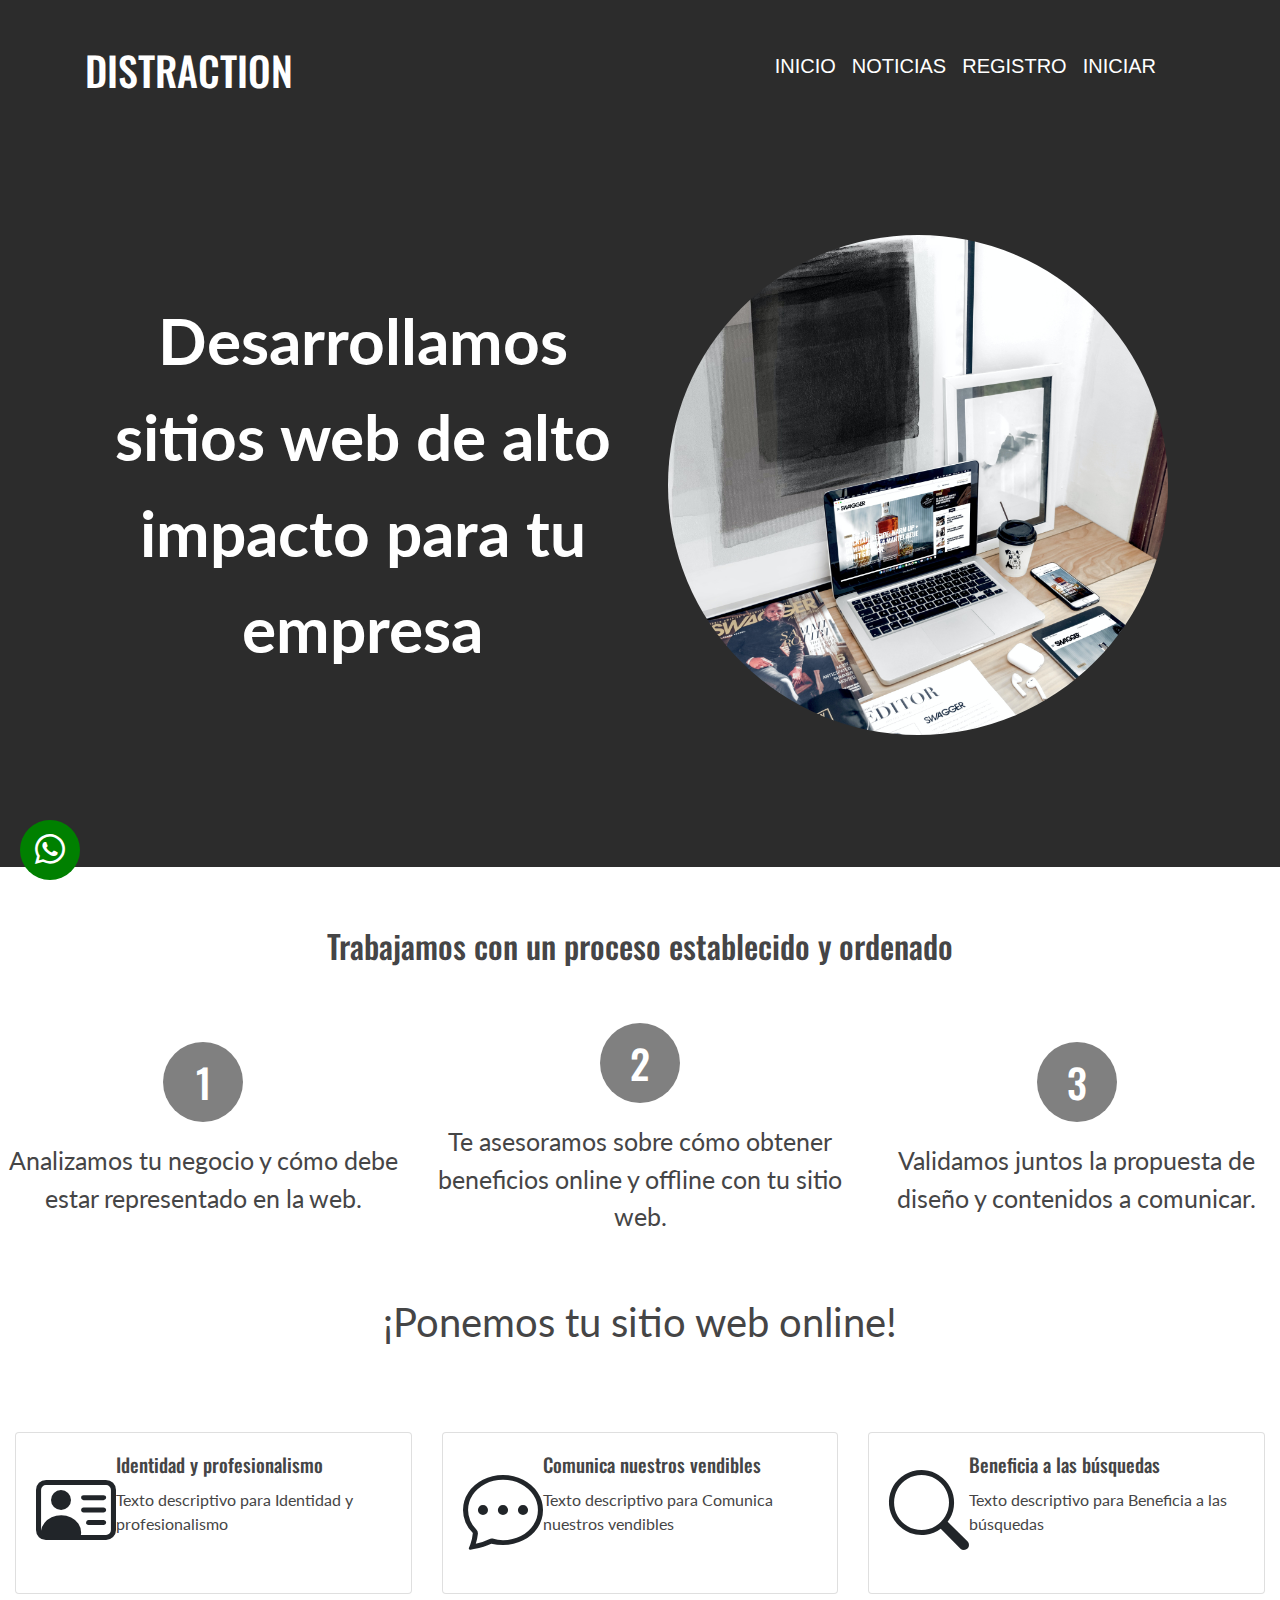
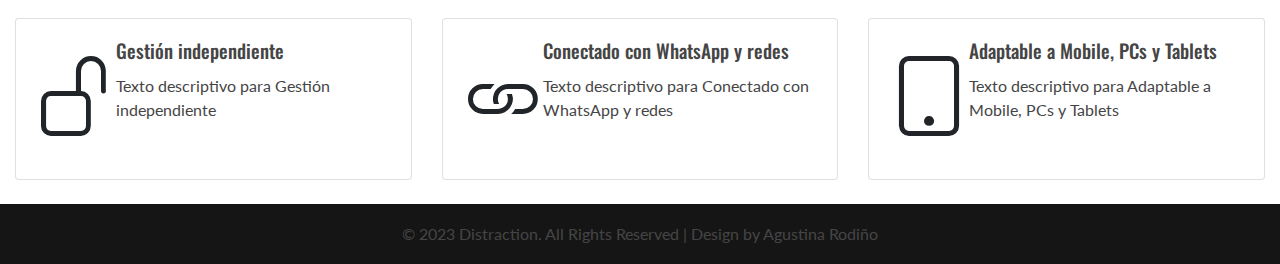
<file: php - copia/views/servicios/servicios-diseño.html>
<!DOCTYPE html>
<html lang="es">
  <head>
    <!-- Bootstrap-->
    <link
      href="https://cdn.jsdelivr.net/npm/bootstrap@5.3.1/dist/css/bootstrap.min.css"
      rel="stylesheet"
      integrity="sha384-4bw+/aepP/YC94hEpVNVgiZdgIC5+VKNBQNGCHeKRQN+PtmoHDEXuppvnDJzQIu9"
      crossorigin="anonymous"
    />
    <link
      rel="stylesheet"
      href="https://stackpath.bootstrapcdn.com/bootstrap/4.5.2/css/bootstrap.min.css"
    />
    <link
      rel="stylesheet"
      href="https://cdn.jsdelivr.net/npm/bootstrap-icons@1.10.5/font/bootstrap-icons.css"
    />

    <!--CSS-->
    <link rel="stylesheet" href="../../assets/css/style.css" />
    <!--Metadatos-->
    <meta charset="UTF-8" />
    <meta name="author" content="moda" />
    <meta name="description" content="moda cursos diseño" />
    <meta name="keywords" content="Diseño, moda, tendencia, modelaje" />
    <meta name="viewport" content="width=device-width, initial-scale=1.0" />

    <title>Distraction</title>
    <!--Favicon-->
    <link rel="icon" type="image/x-icon" href="favicon.svg" />

    <!--Fonts-->
    <link rel="preconnect" href="https://fonts.googleapis.com" />
    <link rel="preconnect" href="https://fonts.gstatic.com" crossorigin />
    <link
      href="https://fonts.googleapis.com/css2?family=Lato:ital,wght@1,300&family=Oswald:wght@600&display=swap"
      rel="stylesheet"
    />
  </head>
  <body>
    <!--Titulo principal-->
    <header class="servicios-header container-fluid">
      <div
        class="titulo-menu-container-servicios container container-sm container-md container-lg d-flex justify-content-between"
      >
        <div class="titulo-principal-servicos">
          <h1 class="text-center mt-3">DISTRACTION</h1>
        </div>

        <!--Menú de navegación-->
        <nav
          class="navegador-flex navbar navbar-expand-sm navbar-light menu-servicios"
        >
          <div class="container-fluid d-flex justify-content-center">
            <button
              class="navbar-toggler"
              type="button"
              data-bs-toggle="collapse"
              data-bs-target="#navbar-toggler"
              aria-controls="navbar-toggler"
              aria-expanded="false"
              aria-label="Toggle navigation"
            >
              <span class="navbar-toggler-icon"></span>
            </button>

            <div
              class="collapse navbar-servicios navbar-collapse"
              id="navbar-toggler"
            >
              <ul class="navbar-nav">
                <li class="nav-item">
                  <a
                    class="nav-link"
                    aria-current="page"
                    href="../../index.html"
                    >INICIO</a
                  >
                </li>
                <li class="nav-item">
                  <a class="nav-link" href="#">NOTICIAS</a>
                </li>
                <li class="nav-item">
                  <a class="nav-link" href="#testimonios">REGISTRO</a>
                </li>
                <li class="nav-item">
                  <a class="nav-link" href="#contacto">INICIAR</a>
                </li>
              </ul>
            </div>
          </div>
        </nav>
      </div>

      <section class="container main-section-sevicios">
        <div class="row align-items-center">
          <div class="col-lg-6 col-md-12 text-center text-md-start">
            <p class="fs-1">
              Desarrollamos sitios web de alto impacto para tu empresa
            </p>
          </div>
          <div
            class="col-lg-6 col-md-12 d-flex justify-content-center mt-4 mt-md-0 imagen-diseño"
          >
            <img
              class="img-fluid rounded-circle"
              src="../../assets/img/resonsiva1.jpg"
              alt=""
            />
          </div>
        </div>
      </section>
    </header>

    <section class="section-diseño containe">
      <div class="row titulo-diseño justify-content-center">
        <h2>Trabajamos con un proceso establecido y ordenado</h2>
      </div>
      <div class="row justify-content-center containe secion-diseño-contenido">
        <div class="col12 col-md-4">
          <h3>1</h3>
          <p>Analizamos tu negocio y cómo debe estar representado en la web.</p>
        </div>
        <div class="col12 col-md-4">
          <h3>2</h3>
          <p>
            Te asesoramos sobre cómo obtener beneficios online y offline con tu
            sitio web.
          </p>
        </div>
        <div class="col12 col-md-4">
          <h3>3</h3>
          <p>
            Validamos juntos la propuesta de diseño y contenidos a comunicar.
          </p>
        </div>
      </div>
      <div class="row justify-content-center">
        <p class="podemos">¡Ponemos tu sitio web online!</p>
      </div>
    </section>

    <section class="section-beneficios container-fluid">
      <div class="row">
        <!-- Card 1 -->
        <div class="col-12 col-md-6 col-lg-4 mb-4 d-flex  justify-content-between">
          <div class="card h-100">
            <div class="card-body d-flex iconos-card">
              <i class="bi bi-person-vcard"></i>
              <div class="">
                <h3 class="card-title">Identidad y profesionalismo</h3>
                <p class="card-text">Texto descriptivo para Identidad y profesionalismo</p>
              </div>
            </div>
          </div>
        </div>

        <!-- Card 2 -->
        <div class="col-12 col-md-6 col-lg-4 mb-4">
          <div class="card h-100">
            <div class="card-body d-flex iconos-card">
              <i class="bi bi-chat-dots"></i>
              <div>
                <h3 class="card-title">Comunica nuestros vendibles</h3>
                <p class="card-text">Texto descriptivo para Comunica nuestros vendibles</p>
              </div>
            </div>
          </div>
        </div>

        <!-- Card 3 -->
        <div class="col-12 col-md-6 col-lg-4 mb-4">
          <div class="card h-100">
            <div class="card-body d-flex iconos-card">
              <i class="bi bi-search"></i>
              <div>
                <h3 class="card-title">Beneficia a las búsquedas</h3>
                <p class="card-text">Texto descriptivo para Beneficia a las búsquedas</p>
              </div>
            </div>
          </div>
        </div>
      </div>

      <div class="row">
        <!-- Card 4 -->
        <div class="col-12 col-md-6 col-lg-4 mb-4">
          <div class="card h-100">
            <div class="card-body d-flex iconos-card">
              <i class="bi bi-unlock"></i>
              <div>
                <h3 class="card-title">Gestión independiente</h3>
                <p class="card-text">Texto descriptivo para Gestión independiente</p>
              </div>
            </div>
          </div>
        </div>

        <!-- Card 5 -->
        <div class="col-12 col-md-6 col-lg-4 mb-4">
          <div class="card h-100">
            <div class="card-body d-flex iconos-card">
              <i class="bi bi-link"></i>
               <div>
                <h3 class="card-title">Conectado con WhatsApp y redes</h3>
                <p class="card-text">Texto descriptivo para Conectado con WhatsApp y redes</p>
              </div>
            </div>
          </div>
        </div>

        <!-- Card 6 -->
        <div class="col-12 col-md-6 col-lg-4 mb-4">
          <div class="card h-100">
            <div class="card-body d-flex iconos-card">
              <i class="bi bi-tablet"></i>
              <div>
                <h3 class="card-title">Adaptable a Mobile, PCs y Tablets</h3>
                <p class="card-text">Texto descriptivo para Adaptable a Mobile, PCs y Tablets</p>
              </div>
            </div>
          </div>
        </div>
      </div>
    </section>


   
     <!-- Botón de WhatsApp -->
<a href="https://api.whatsapp.com/send?phone=TUNUMERODETELEFONO" target="_blank" class="whatsapp-button">
  <i class="bi bi-whatsapp"></i>
</a>

<footer class="container-fluid d-flex align-items-center justify-content-center main-footer">
  <p class="copy m-0">© 2023 Distraction. All Rights Reserved | Design by Agustina Rodiño</p>
</footer>

    <script src="https://code.jquery.com/jquery-3.5.1.slim.min.js"></script>
    <script src="https://cdn.jsdelivr.net/npm/@popperjs/core@2.9.1/dist/umd/popper.min.js"></script>
    <script src="https://stackpath.bootstrapcdn.com/bootstrap/4.5.2/js/bootstrap.min.js"></script>
    <script
      src="https://cdn.jsdelivr.net/npm/bootstrap@5.3.1/dist/js/bootstrap.bundle.min.js"
      integrity="sha384-HwwvtgBNo3bZJJLYd8oVXjrBZt8cqVSpeBNS5n7C8IVInixGAoxmnlMuBnhbgrkm"
      crossorigin="anonymous"
    ></script>
  </body>
</html>
</file>
<file: php - copia/assets/css/style.css>
*{
  box-sizing: border-box;
}
body {
    margin: 0;
    padding: 0;
    font-size: 16px;
  }
p{
  font-family: 'Lato', sans-serif;
  color: #454546; 
}
h1, h2, h3, h4, h5, h6{
  font-family: 'Oswald', sans-serif;
  color: #454546; 
}

/**Header**/
.header{
  position: relative;
}
.titulo-principal{
  border-bottom: solid 1px #454546;
}
.navbar {
  color: #454546;
}
.nav-link{
font-size: 20px;
}
.nav-item a:hover{
  border-bottom: 1px solid #454546;
  }

/**Hero**/
.hero {
    position: absolute;
    position: relative;
  }

  .hero::after {
    content: "";
    position: absolute;
    top: 0;
    left: 0;
    width: 100%;
    height: 100%;
    background-color: rgba(0, 0, 0, 0.5);
    z-index: 1;
  }

.carousel-inner {
    height: 570px; 
    transition:all 0.2s ease-in-out;
  }

  .carousel-inner .carousel-item img {
    object-fit: cover; 
    width: 100%;
    height: 570px;
  }
  .carousel-item{
    height: 300px;
    width: 100%;
    height: 100%;
    position: relative;
  }

  .carousel-caption{
    z-index: 2;
  }
  .carousel-caption p{
    margin-top: 30px;
    margin-bottom: 80px;
    font-weight: bold;
    font-size: 1.2rem;
    color: white;
  }
  .carousel-caption h3{
    color: white;
  }
  
  /**Circle**/

  .circle{
    display: flex;
    justify-content: center;
    align-items: center; /* Centrar los círculos verticalmente */
  flex-wrap: wrap;
  }
  .seccion-circulos{
    margin-top: 40px;
    margin-bottom: 40px;
    padding-bottom: 40px;
    border-bottom: rgba(69, 69, 70, 0.3) 1px solid;
  }
 
  .circle-img{
    width: 100%;
    height: 100%;
    border-radius: 50%;
    object-fit: cover;
    
  }
  .circle-ideas{
    position: relative;
    text-align: center;
    justify-content: center;
    overflow: hidden;
    width: 200px;
    height: 200px;
    border-radius: 50%;
    margin: 0 auto;
    padding: auto;
  }
  .div-circle{
    margin: 30px 0;
  }
  .circulos {
    display: flex;
    width: 100%;
    height: 100%;
    justify-content: center;
    flex-wrap: wrap;
    padding: 0;
  }
  .overlay{
    transition: all 0.2s ease;
    opacity: 0;
    position: absolute;
    top: 50%;
    left: 50%;
    transform: translate(-50%, -50%);
    background-color: rgba(0, 0, 0, 0.4);
    color: #ffffff; 
     width: 100%;
     height: 100%; 
     display: flex;
     align-items: center;
    justify-content: center;
     flex-direction: column; 
    border-radius: 50%
}
.overlay p{
    font-size: 20px;
    font-weight: bold;
    margin-bottom: 0;
    color: #fff;
}
.overlay .iconos-contenedor{
  font-size: 25px;
}
.circle-ideas:hover img{
    opacity: 0.2;
}
.circle-ideas:hover .overlay{
    opacity: 1;
}
  /**Card**/
  .clickable-div {
    cursor: pointer;
  }
   .card-investigacion{
  position: fixed;
  top: 50%;
  left: 50%;
  transform: translate(-50%, -50%);
  z-index: 9999;
  width: 60%; 
  height: 600px;
  background-color: #fff;
  box-shadow: 0 4px 8px rgba(0, 0, 0, 0.7);
  border-radius: 5px;
  padding: 20px;
  border: 1px solid rgba(69, 69, 70, 0.7);
  }
  .card-investigacion img{
    width: 100%;
    height: 60%;
    object-fit: cover;
    border-radius: 5px 5px 0 0; /* Agregamos un borde redondeado solo en la parte superior */
  }
  .card-investigacion .card-body {
    padding: 10px;
    background-color: white;
    border-radius: 0 0 10px 10px; /* Borde redondeado solo en la parte inferior */
  }

  .card-body .card-title{
    font-size: 1.2rem;
  }
 .card-body .card-text{
  font-size: 1rem;
 }

 /**Figuras **/
 .contenedor-general{
  margin-top: 40px;
  margin-bottom: 40px;
}

.container__block-general{
  position: absolute;
  background-color: rgba(255, 255, 255, 0.5);
  width: 600px;
  height: 300px;
  margin: 0;
  padding: 0;
  position: relative; 
  perspective: 1000px;
  z-index: 3;
}
.container__block-general img {
  width: 100%;
  height: 100%;
  object-fit: cover;
  opacity: 1;
  transition: opacity 0.5s ease, transform 0.5s ease;;

}

.container__block-general .card-back {
  position: absolute;
  top: 0;
  left: 0;
  width: 100%;
  height: 100%;
  background-color: rgba(83, 81, 81, 0.8);
  display: flex;
  justify-content: center;
  align-items: center;
  transform: rotateY(180deg);
  opacity: 0;
  transition-delay: 0.2s;
  transition: opacity 0.5s ease, transform 0.5s ease;
  z-index: 5;
}

.container__block-general .card-back p {
  transform: rotateY(-180deg);
  top: 10%; 
  left: 10%; 
  width: 80%; 
  height: 80%;
  text-align: justify;
  display: flex;
  justify-content: center;
  align-items: center;
  color: white;
}

.container__block-general .overlay {
  position: absolute;
  top: 0;
  left: 0;
  width: 100%;
  height: 100%;
  opacity: 0;
  transition: opacity 0.5s ease;
  z-index: 1;
}



.container__block-general:hover .card-back,
    .container__block-general:hover img{
  opacity: 1;
  transform: rotateY(180deg);  
}
.seccion-rotativa{
  margin-top: 70px;
  margin-bottom: 40px;
  padding-bottom: 70px;
  border-bottom: rgba(69, 69, 70, 0.3) 1px solid;
}

/**Servicios **/

.seccion-servicio .card-body {
  display: flex;
  align-items: center;
  justify-content: space-between;
}

.seccion-servicio .card-body i{
  font-size: 40px;
}
.btn-conocer-mas {
  margin-top: 20px;
  margin-bottom: 60px;
  padding: 20px 50px;
  font-family: 'Oswald', sans-serif;
  font-size: 1.5rem;
}
.seccion-servicio:hover .card,
.btn-conocer-mas:hover{
  transform: scale(1.05);
  transition: transform 0.3s ease;
}

/**Herder Servicios **/

.servicios-header{
  background-color: rgba(21, 21, 21, 0.9);
  padding-top: 30px;
}
.servicios-header .titulo-menu-container-servicios h1{
  color: white;
}
.servicios-header nav li a{
  color: white !important;
}
.servicios-header nav li a{
  color: white !important;
}


.main-section-sevicios{
  height: 85vh;
  display: flex;
  justify-content: center;
  align-items: center;
  
}
.main-section-sevicios p{
  font-size: 4rem;
  font-weight: bold;
  color: white;
  margin: 0;
}
.img-servicios{
  width: 400px;
  height: 400px;
}
.img-servicios img{
  width: 100%;
  height: 100%;
  border-radius: 50%;
}
.main-section-sevicios .row {
  display: flex;
  justify-content: space-between; /* Coloca los elementos en los extremos */
  align-items: center;
  width: 100%; /* Ocupa todo el ancho disponible */
}

/* Estilos para el efecto de movimiento del <p> */
@keyframes slideInFromLeft {
  from {
    transform: translateX(-100%);
  }
  to {
    transform: translateX(0);
  }
}

/* Estilos para el efecto de movimiento de la imagen */
@keyframes slideInFromRight {
  from {
    transform: translateX(100%);
  }
  to {
    transform: translateX(0);
  }
}

/* Aplica la animación a los elementos <p> e imagen */
.main-section-sevicios p {
  font-size: 4rem;
  font-weight: bold;
  color: white;
  margin: 0;
  animation: slideInFromLeft 1s ease forwards;
}

.main-section-sevicios img {
  width: 500px;
  height: 500px;
  border-radius: 50%;
  object-fit:contain;
  animation: slideInFromRight 1s ease forwards;
}

/**Seccion diseño**/

.section-diseño{
  margin-top: 60px;
  margin-bottom: 40px;
  text-align: center;
}

.titulo-diseño{
  margin-bottom: 50px;
}
.secion-diseño-contenido {
  display: flex;
  justify-content: center;
  align-items: center;
}
.secion-diseño-contenido h3 {
  font-size: 40px;
  background-color: grey;
  border-radius: 50%; 
  width: 80px; 
  height: 80px; 
  text-align: center; 
  line-height: 80px; 
  color: white; 
 margin: 0 auto;
 margin-bottom: 20px;
}
.secion-diseño-contenido{
  font-size: 25px;
 
}
.podemos{
  font-size: 40px;
  margin: 40px 0;
}
.iconos-card i{
  font-size: 80px;

}










/**Icono whatsapp**/
 /* Estilos para el botón de WhatsApp */
 .whatsapp-button {
  position: fixed;
  bottom: 20px;
  left: 20px;
  width: 60px;
  height: 60px;
  border-radius: 50%;
  background-color: green;
  display: flex;
  justify-content: center;
  align-items: center;
  z-index: 999;
}

.whatsapp-button i {
  font-size: 30px;
  color: white;
}


/**Footer**/

.main-footer {
  background: #151515;
  height: 60px;

}




@media screen and (max-width: 290px){

  .servicios-header .titulo-menu-container-servicios h1{
    font-size: 32px;
    padding-top: 10px;
    padding-left: 10px;
    margin: 0 !important;
  }
  .servicios-header{
    padding: 0;
  }
  .main-section-sevicios{
    height: 85vh;
  }
  .servicios-header nav li a{
    font-size: 12px;
  }
  .main-section-sevicios p{
    font-size: 2rem;
    font-weight: bold;
    color: white;
    margin: 10px 0 0 0;
  }

  

  
}
  @media screen and (max-width: 570px) {
    .overlay p{
      font-size: 18px;
  }
  
    .titulo-menu-container h1{
      font-size: 2rem;
      margin: 0;
    }
    .carousel-caption h3{
      font-size: 17px;
      color: white;
      margin-top: 20px;
    }
    .carousel-caption p{
      font-size: 14px;
      color: white;
      margin-bottom: 20px;
    }

    .circle-ideas{
      width: 140px;
      height: 140px;
    }
    .card-investigacion{
      width: 90%;
      text-align: justify;
    }

    .card-investigacion img{
      height: 35%;
    }
    .card-body .card-title{
      font-size: 1rem;
    }
   .card-body .card-text, .btn-secondary{
    font-size: 0.8rem;
   }
   .contenedor-general{
    margin-top: 20px;
    margin-bottom: 20px;
   }
   .card-body h3, .card{
   font-size: 25px;
  }
  .seccion-servicio .card-body i {
    font-size: 25px;
  }
  .navbar-servicios{
    margin-top: 10px;
    text-align: center;
  }
  .main-section-sevicios img {
    width: 280px;
    height: 280px;
    margin-top: 50px;
  }

  }
    
  @media (min-width: 571px) and (max-width: 800px){
    .servicios-header nav li a{
      font-size: 15px;
    }
    .main-section-sevicios img {
      width: 400px;
      height: 400px;
      margin-top: 50px;
    }
    .img-servicios img{
      width: 100%;
      height: 100%;;
    }
    .main-section-sevicios .row {
      display: flex;
      justify-content: center; /* Coloca los elementos en los extremos */
      align-items: center;
    
    }

 
    
  }

  @media (min-width: 801px) and (max-width:1100px){
    .main-section-sevicios img {
      margin-top: 50px;
    }

    .servicios-header .titulo-menu-container-servicios h1{
      font-size: 40px;
      padding-top: 10px;
      margin: 0 !important;
    }
  }
</file>
